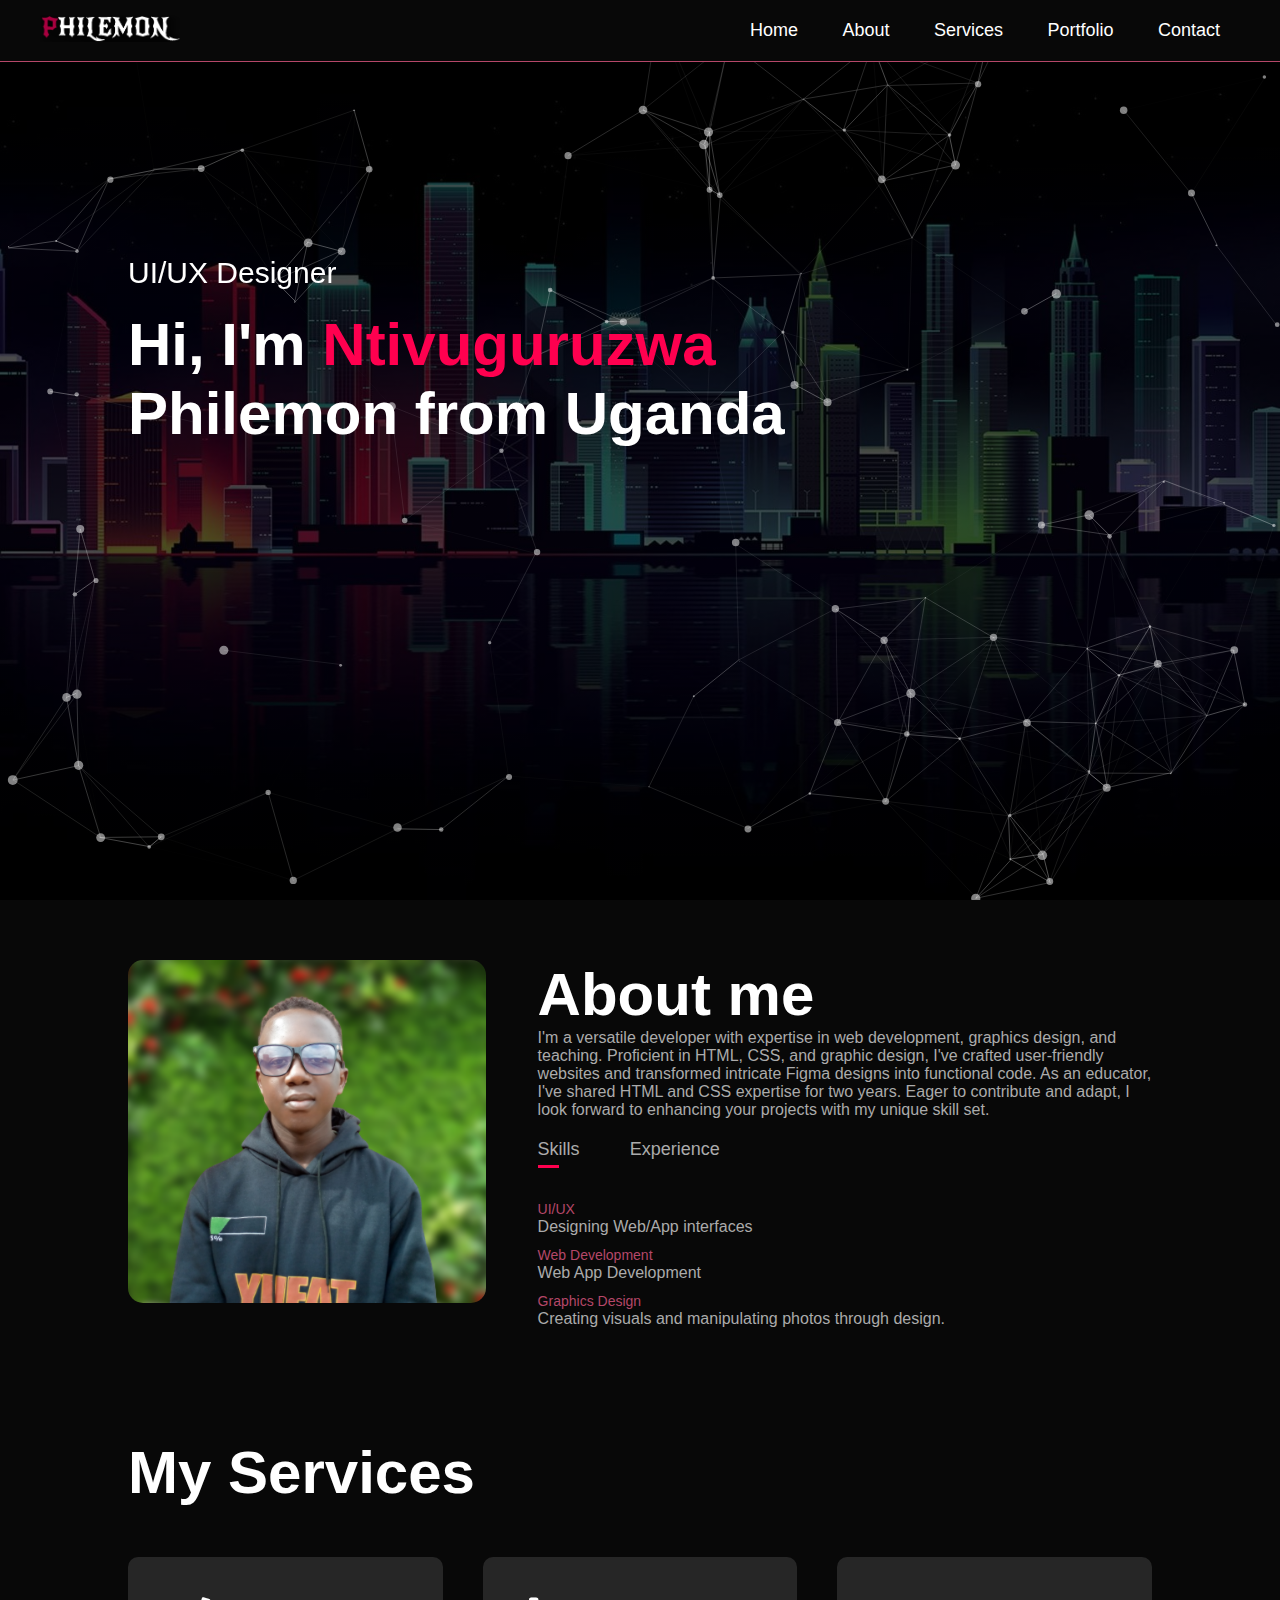
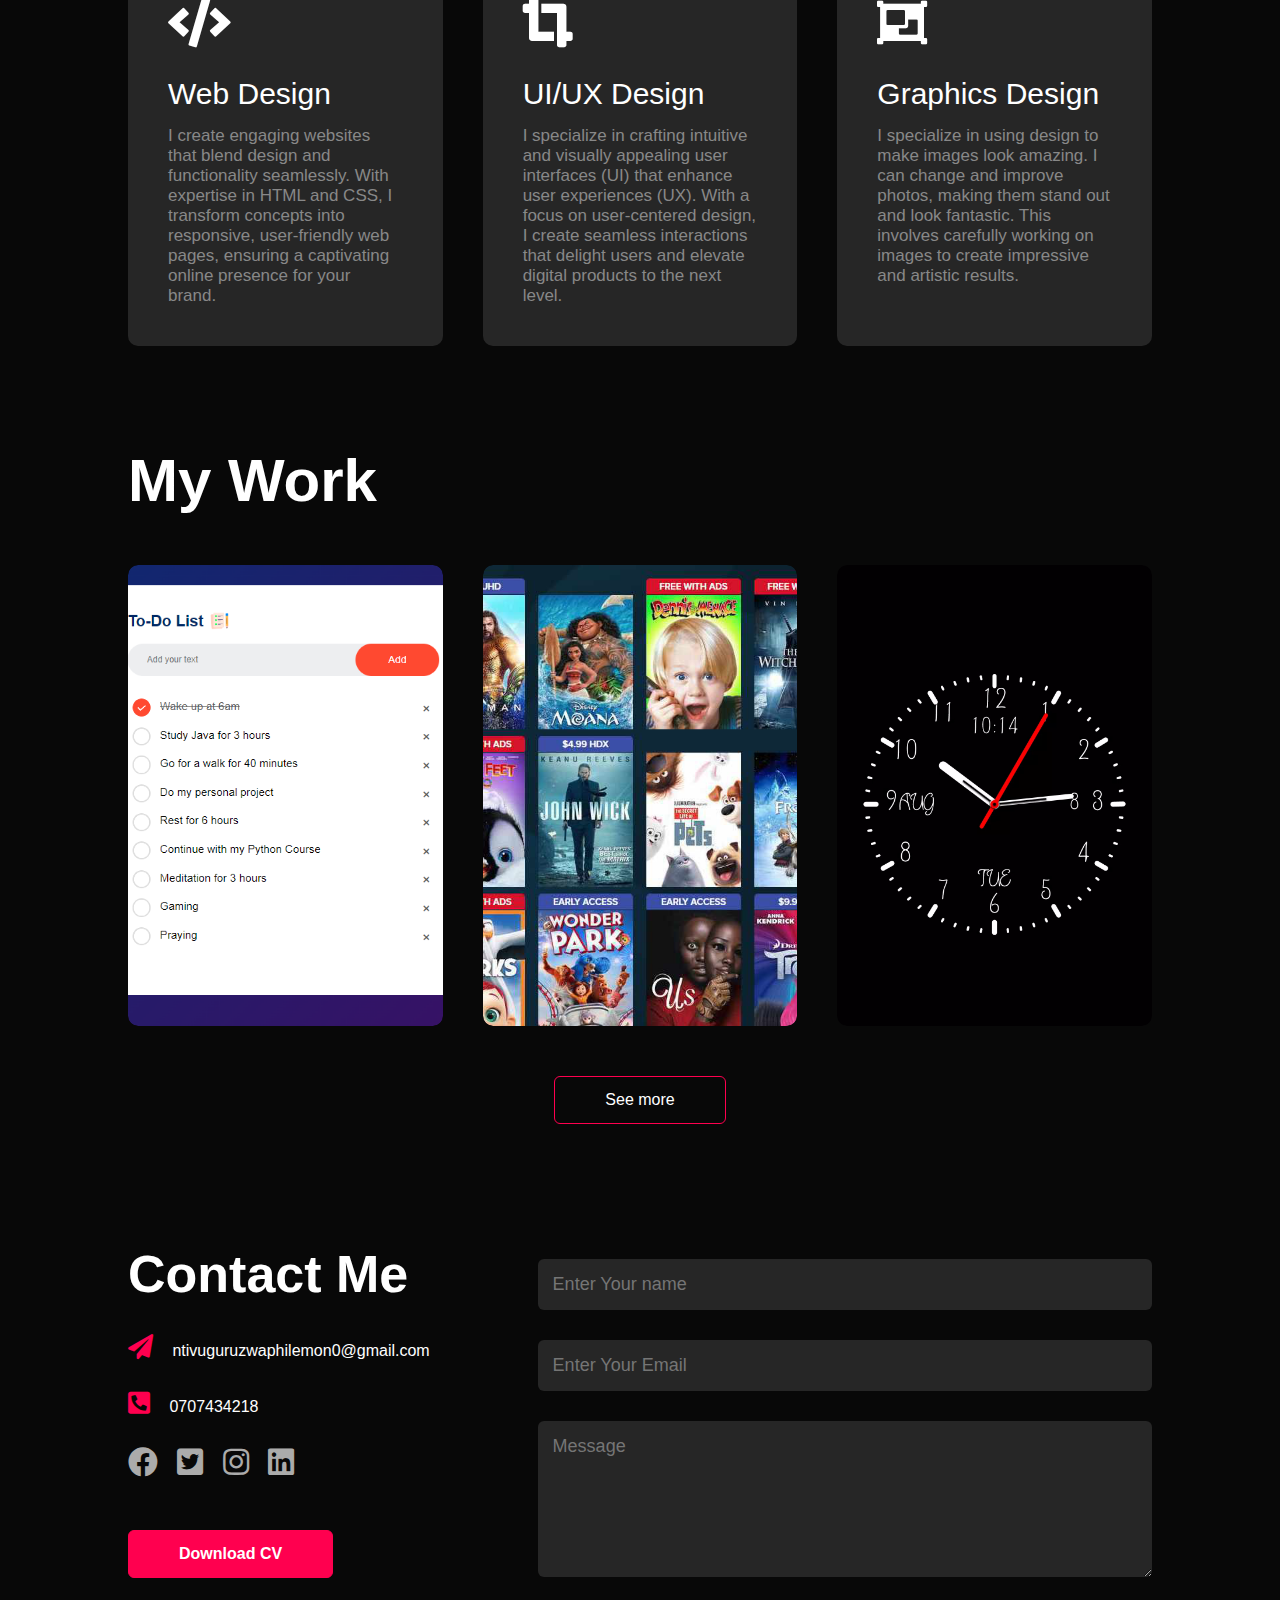
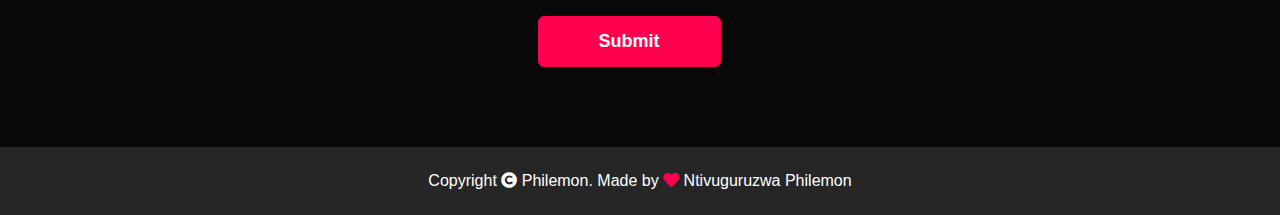
<file: index.html>
<!DOCTYPE html>
<html lang="en">

<head>
    <meta charset="UTF-8">
    <meta http-equiv="X-UA-Compatible" content="IE=edge">
    <meta name="viewport" content="width=device-width, initial-scale=1.0">
    <link rel="stylesheet" href="./css/all.css">
    <link rel="stylesheet" href="./css/style.css">
    <link rel="shortcut icon" href="./images/fav.png">
    <title>Portfolio</title>
</head>
<body>
    <div id="header">
        <div id="particles-js">

        </div>
        <div class="container">
            <nav>
                <a href="# "><img src="./images/logo.png" class="logo"></a>
                <ul id="sidemenu">
                    <li><a href="#">Home</a></li>
                    <li><a href="#about">About</a></li>
                    <li><a href="#services">Services</a></li>
                    <li><a href="#portfolio">Portfolio</a></li>
                    <li><a href="#contact">Contact</a></li>
                    <i class="fa fa-times" onclick="closemenu()"></i>
                </ul>
                <i class="fa fa-bars" onclick="openmenu()"></i>
            </nav>

            <div class="header-text">
                <p>UI/UX Designer</p>
                <h1>Hi, I'm <span>Ntivuguruzwa </span> <br> Philemon from Uganda</h1>
            </div>

        </div>
    </div>

    <main class="main">
        <!-- ---------------About-section------------------- -->
        <div id="about">
            <div class="container">
                <div class="row">
                    <div class="about-col-1">
                        <img src="./images/Philemon.png" alt="">
                    </div>

                    <div class="about-col-2">
                        <h1 class="sub-title">About me</h1>
                        <p>
                            I'm a versatile developer with expertise in web development, graphics design, and teaching. Proficient in HTML, CSS, and graphic design, I've crafted user-friendly websites and transformed intricate Figma designs into functional code. As an educator, I've shared HTML and CSS expertise for two years. Eager to contribute and adapt, I look forward to enhancing your projects with my unique skill set.
                        </p>

                        <!-- -------------tab-titles----------------- -->
                        <div class="tab-titles">
                            <p class="tab-links active-link" onclick="opentab('skills')">Skills</p>
                            <p class="tab-links" onclick="opentab('experience')">Experience</p>
                            <!-- <p class="tab-links" onclick="opentab('education')">Education</p> -->
                        </div>

                        <!-- -------------Skills-tab-contents----------------- -->
                        <div class="tab-contents active-tab" id="skills">
                            <ul>
                                <li><span class="tab-titles3">UI/UX</span><br>Designing Web/App interfaces</li>
                                <li><span class="tab-titles3">Web Development</span><br>Web App Development</li>
                                <li><span class="tab-titles3">Graphics Design</span><br>Creating visuals and manipulating photos through design.
                                </li>
                            </ul>
                        </div>

                        <!-- -------------Experience-tab-contents----------------- -->
                        <div class="tab-contents" id="experience">
                            <ul>
                                <li><span class="tab-titles3">2022 - Current</span><br>Training Coding at YUFAT
                                    Organisation</li>
                                <li><span class="tab-titles3">2021 - 2022</span><br>Free Code Camp Certification</li>
                                <!-- <li><span class="tab-titles3">2016 - 2019</span><br>Internship at ekart eCommerce</li> -->
                            </ul>
                        </div>

                        <!-- -------------Education-tab-contents----------------- -->
                        <!-- <div class="tab-contents" id="education">
                            <ul>
                                <li><span class="tab-titles3">2016</span><br>UI/UX Design Training at ET Institute</li>
                                <li><span class="tab-titles3">2016</span><br>MBA from MIT Bangalore.</li>
                                <li><span class="tab-titles3">2014</span><br>BBA from ISM Bangalore.</li>
                            </ul>
                        </div> -->
                    </div>
                </div>
            </div>
        </div>

        <!-- ---------------Services-section------------------- -->
        <div id="services">
            <div class="container">
                <h1 class="sub-title">My Services</h1>
                <div class="services-list">

                    <!-- ----------------services-item-1----------------------- -->
                    <div>
                        <i class="fa fa-code"></i>
                        <h2>Web Design</h2>
                        <p>
                            I create engaging websites that blend design and functionality seamlessly. With expertise in HTML and CSS, I transform concepts into responsive, user-friendly web pages, ensuring a captivating online presence for your brand.
                        </p>
                        <!-- <a href="#">Learn more</a> -->
                    </div>

                    <!-- ----------------services-item-2----------------------- -->
                    <div>
                        <i class="fa fa-crop-alt"></i>
                        <h2>UI/UX Design</h2>
                        <p>
                            I specialize in crafting intuitive and visually appealing user interfaces (UI) that enhance user experiences (UX). With a focus on user-centered design, I create seamless interactions that delight users and elevate digital products to the next level.
                        </p>
                        <!-- <a href="#">Learn more</a> -->
                    </div>

                    <!-- ----------------services-item-3----------------------- -->
                    <div>
                        <i class="fa fa-object-group"></i>
                        <h2>Graphics Design</h2>
                        <p>
                            I specialize in using design to make images look amazing. I can change and improve photos, making them stand out and look fantastic. This involves carefully working on images to create impressive and artistic results.
                        </p>
                        <!-- <a href="#">Learn more</a> -->
                    </div>
                </div>
            </div>
        </div>

        <!-- ---------------Portfolio-section------------------- -->
        <div id="portfolio">
            <div class="container">
                <h1 class="sub-title">My Work</h1>

                <div class="work-list">
                    <!-- ---------work-1--------------------- -->
                    <div class="work">
                        <img src="./images/work00002.png" alt="">

                        <div class="layer">
                            <h3>To-Do App</h3>
                            <p>
                                Streamline tasks, set deadlines, and stay organized with our user-friendly JavaScript to-do app. Accomplish more efficiently.
                            </p>
                            <a href="#"><i class="fa fa-external-link-alt"></i></a>
                        </div>
                    </div>

                    <!-- ---------work-2--------------------- -->
                    <div class="work">
                        <img src="./images/work001.png" alt="">

                        <div class="layer">
                            <h3>Movie App</h3>
                            <p>
                                Explore and enjoy a dynamic movie experience with our 
                                JavaScript-powered movie app. Discover and engage seamlessly.
                            </p>
                            <a href="#"><i class="fa fa-external-link-alt"></i></a>
                        </div>
                    </div>

                    <!-- ---------work-3--------------------- -->
                    <div class="work">
                        <img src="./images/work003.png" alt="">

                        <div class="layer">
                            <h3>Theme Clock</h3>
                            <p>
                                Experience time differently with our theme clock powered by JavaScript. Transform your space with visual enchantment.
                            </p>
                            <a href="#"><i class="fa fa-external-link-alt"></i></a>
                        </div>
                    </div>
                </div>

                <a href="Popup.html" id="btn-popup" class="btn">See more</a>
            </div>
        </div>

        <!-- ---------------Contact-section------------------- -->
        <div id="contact">
            <div class="container">
                <div class="row">
                    <div class="contact-left">
                        <h1 class="sub-title sub-title2">Contact Me</h1>
                        <p><i class="fa fa-paper-plane"></i> ntivuguruzwaphilemon0@gmail.com</p>
                        <p><i class="fa fa-phone-square-alt"></i> 0707434218</p>

                        <div class="social-icons">
                            <a href="https://www.facebook.com/profile.php?id=100076455902563" target="_blank"><i
                                    class="fab fa-facebook"></i></a>
                            <a href="https://twitter.com/NtivuguruzwaPh1" target="_blank"><i
                                    class="fab fa-twitter-square"></i></a>
                            <a href="https://www.instagram.com/casperphilemon0/" target="_blank"><i
                                    class="fab fa-instagram"></i></a>
                            <a href="https://www.linkedin.com/in/ntivuguruzwa-philemon-b5b22322b/" target="_blank"><i
                                    class="fab fa-linkedin"></i></a>
                        </div>

                        <a href="images/my-cv.pdf" download class="btn btn2">Download CV</a>
                    </div>

                    <div class="contact-right">
                        <form>
                            <input type="text" name="Name" placeholder="Enter Your name" required>
                            <input type="text" name="Email" placeholder="Enter Your Email" required>
                            <textarea name="Message" rows="6" placeholder="Message"></textarea>
                            <button type="submit" class="btn btn2">Submit</button>
                        </form>
                    </div>
                </div>
            </div>

            <div class="copyright">
                <p>Copyright <span><i class="fa fa-copyright"></i></span> Philemon. Made by <span><i
                            class="fa fa-heart heart-icon"></i></span> Ntivuguruzwa Philemon</p>
            </div>

        </div>


    </main>

    <!-- --------------------------Javascript-Section-For-About-Tabs----------------------- -->
    <script>

        var tablinks = document.getElementsByClassName("tab-links");
        var tabcontents = document.getElementsByClassName("tab-contents");

        function opentab(tabname) {
            for (tablink of tablinks) {
                tablink.classList.remove("active-link");
            }

            for (tabcontent of tabcontents) {
                tabcontent.classList.remove("active-tab");
            }

            event.currentTarget.classList.add("active-link");
            document.getElementById(tabname).classList.add("active-tab")
        }
    </script>

    <script>
        <!-- --------------------------Javascript-Section-For-About-Tabs----------------------- -->
        var sidemenu = document.getElementById("sidemenu");
        // let btnPopup = document.getElementById("btn-popup");
        // let popupContainer = document.querySelector(".popup-container");

        function openmenu() {
            sidemenu.style.right = "0";
        }

        function closemenu() {
            sidemenu.style.right = "-400px";
        }

        // btnPopup.addEventListener("click", function() {
        //     popupContainer.style.display = "block";
        // })

    </script>

    <script src="particles.js"></script>
    <script src="app.js"></script>
</body>
</html>
</file>
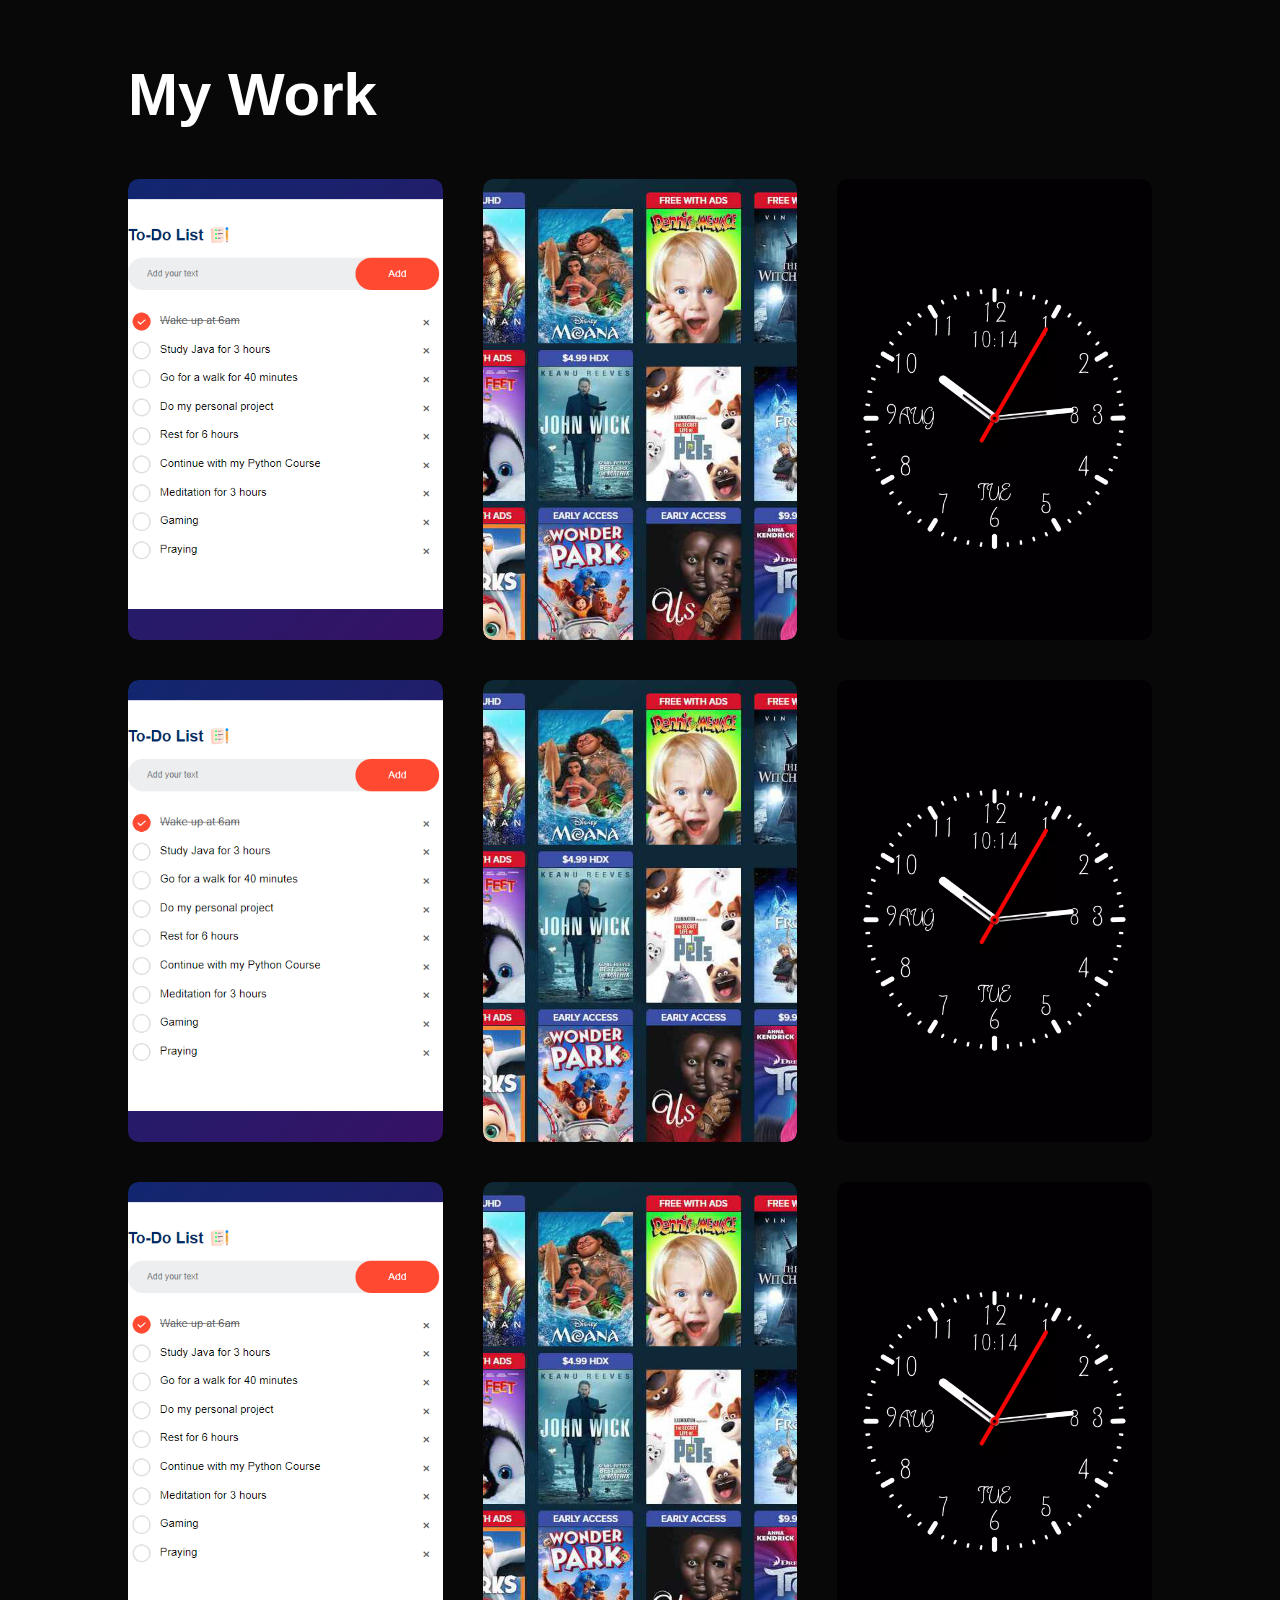
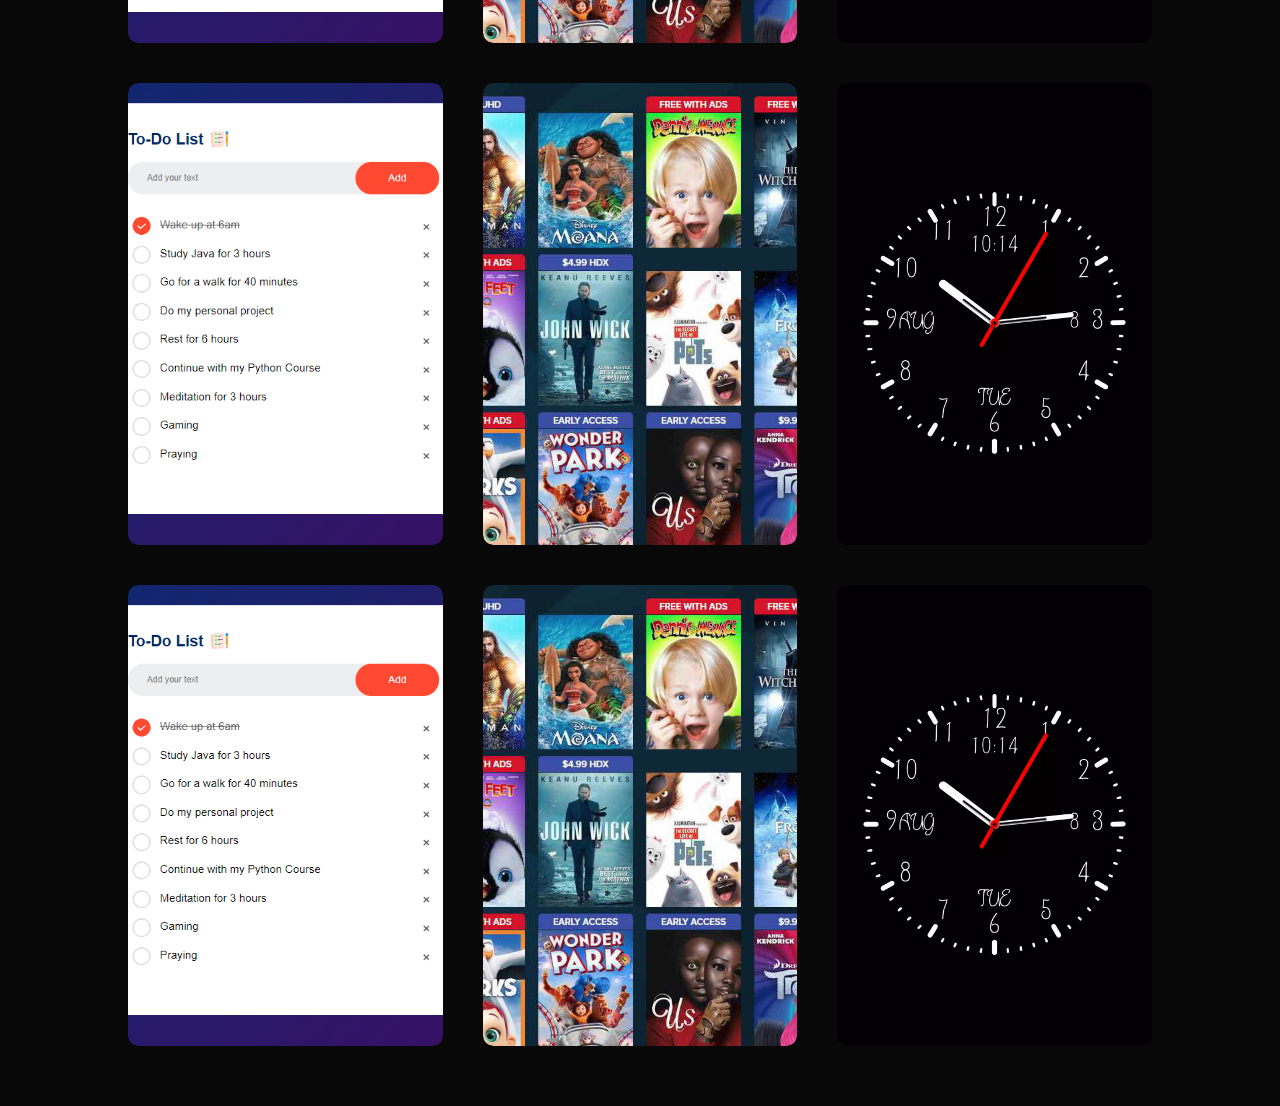
<file: Popup.html>
<!DOCTYPE html>
<html lang="en">
    <head>
        <meta charset="UTF-8">
        <meta http-equiv="X-UA-Compatible" content="IE=edge">
        <meta name="viewport" content="width=device-width, initial-scale=1.0">
        <link rel="stylesheet" href="./css/all.css">
        <link rel="stylesheet" href="./css/style.css">
        <title>Portfolio</title>
    </head>
<body>
     <!-- --------------------PopUp--Section----------------------- -->
     <div class="popup-container">
        <div id="portfolio">
            <div class="container">
                <h1 class="sub-title">My Work</h1>

                <div class="work-list">
                    <!-- ---------work-1--------------------- -->
                    <div class="work">
                        <img src="./images/work00002.png" alt="">

                        <div class="layer">
                            <h3>To-Do App</h3>
                            <p>
                                Streamline tasks, set deadlines, and stay organized with our user-friendly JavaScript to-do app. Accomplish more efficiently.
                            </p>
                        </div>
                    </div>

                    <!-- ---------work-2--------------------- -->
                    <div class="work">
                        <img src="./images/work001.png" alt="">

                        <div class="layer">
                            <h3>Movie App</h3>
                            <p>
                                Explore and enjoy a dynamic movie experience with our 
                                JavaScript-powered movie app. Discover and engage seamlessly.
                            </p>
                        </div>
                    </div>

                    <!-- ---------work-3--------------------- -->
                    <div class="work">
                        <img src="./images/work003.png" alt="">

                        <div class="layer">
                            <h3>Theme Clock</h3>
                            <p>
                                Experience time differently with our theme clock powered by JavaScript. Transform your space with visual enchantment.
                            </p>
                        </div>
                    </div>

                     <!-- ---------work-1--------------------- -->
                     <div class="work">
                        <img src="./images/work00002.png" alt="">

                        <div class="layer">
                            <h3>To-Do App</h3>
                            <p>
                                Streamline tasks, set deadlines, and stay organized with our user-friendly JavaScript to-do app. Accomplish more efficiently.
                            </p>
                        </div>
                    </div>

                    <!-- ---------work-2--------------------- -->
                    <div class="work">
                        <img src="./images/work001.png" alt="">

                        <div class="layer">
                            <h3>Movie App</h3>
                            <p>
                                Explore and enjoy a dynamic movie experience with our 
                                JavaScript-powered movie app. Discover and engage seamlessly.
                            </p>
                        </div>
                    </div>

                    <!-- ---------work-3--------------------- -->
                    <div class="work">
                        <img src="./images/work003.png" alt="">

                        <div class="layer">
                            <h3>Theme Clock</h3>
                            <p>
                                Experience time differently with our theme clock powered by JavaScript. Transform your space with visual enchantment.
                            </p>
                        </div>
                    </div>

                     <!-- ---------work-1--------------------- -->
                     <div class="work">
                        <img src="./images/work00002.png" alt="">

                        <div class="layer">
                            <h3>To-Do App</h3>
                            <p>
                                Streamline tasks, set deadlines, and stay organized with our user-friendly JavaScript to-do app. Accomplish more efficiently.
                            </p>
                        </div>
                    </div>

                    <!-- ---------work-2--------------------- -->
                    <div class="work">
                        <img src="./images/work001.png" alt="">

                        <div class="layer">
                            <h3>Movie App</h3>
                            <p>
                                Explore and enjoy a dynamic movie experience with our 
                                JavaScript-powered movie app. Discover and engage seamlessly.
                            </p>
                        </div>
                    </div>

                    <!-- ---------work-3--------------------- -->
                    <div class="work">
                        <img src="./images/work003.png" alt="">

                        <div class="layer">
                            <h3>Theme Clock</h3>
                            <p>
                                Experience time differently with our theme clock powered by JavaScript. Transform your space with visual enchantment.
                            </p>
                        </div>
                    </div>

                     <!-- ---------work-1--------------------- -->
                     <div class="work">
                        <img src="./images/work00002.png" alt="">

                        <div class="layer">
                            <h3>To-Do App</h3>
                            <p>
                                Streamline tasks, set deadlines, and stay organized with our user-friendly JavaScript to-do app. Accomplish more efficiently.
                            </p>
                        </div>
                    </div>

                    <!-- ---------work-2--------------------- -->
                    <div class="work">
                        <img src="./images/work001.png" alt="">

                        <div class="layer">
                            <h3>Movie App</h3>
                            <p>
                                Explore and enjoy a dynamic movie experience with our 
                                JavaScript-powered movie app. Discover and engage seamlessly.
                            </p>
                        </div>
                    </div>

                    <!-- ---------work-3--------------------- -->
                    <div class="work">
                        <img src="./images/work003.png" alt="">

                        <div class="layer">
                            <h3>Theme Clock</h3>
                            <p>
                                Experience time differently with our theme clock powered by JavaScript. Transform your space with visual enchantment.
                            </p>
                        </div>
                    </div>

                     <!-- ---------work-1--------------------- -->
                    <div class="work">
                        <img src="./images/work00002.png" alt="">

                        <div class="layer">
                            <h3>To-Do App</h3>
                            <p>
                                Streamline tasks, set deadlines, and stay organized with our user-friendly JavaScript to-do app. Accomplish more efficiently.
                            </p>
                        </div>
                    </div>

                    <!-- ---------work-2--------------------- -->
                    <div class="work">
                        <img src="./images/work001.png" alt="">

                        <div class="layer">
                            <h3>Movie App</h3>
                            <p>
                                Explore and enjoy a dynamic movie experience with our 
                                JavaScript-powered movie app. Discover and engage seamlessly.
                            </p>
                        </div>
                    </div>

                    <!-- ---------work-3--------------------- -->
                    <div class="work">
                        <img src="./images/work003.png" alt="">

                        <div class="layer">
                            <h3>Theme Clock</h3>
                            <p>
                                Experience time differently with our theme clock powered by JavaScript. Transform your space with visual enchantment.
                            </p>
                        </div>
                    </div>
                </div>
            </div>
        </div>

    </div>
</body>
</html>
</file>
<file: css/style.css>
*{
    margin: 0;
    padding: 0;
    box-sizing: border-box;
    font-family: sans-serif;
}

html {
    scroll-behavior: smooth;
  }

body{
    background: #080808;
    color: #fff;
    height: 100vh;
    position: relative;
}

#header{
    width: 100%;
    height: 100vh;
    position: relative;
}

#particles-js {
    min-width: 100%;
    height: 100%;
    background-size: cover;
    background-position: center;
    background-image: linear-gradient(rgba(0, 0, 0, .7), rgba(0, 0, 0, .7)), url(../images/digital.jpg);
}

.container{
    padding: 10px 10%;
}

nav{
    display: flex;
    align-items: center;
    justify-content: space-between;
    flex-wrap: wrap;
    position: fixed;
    width: 100%;
    background: #080808;
    left: 0;
    top: 0;
    z-index: 200;
    padding: 10px 40px;
    border-bottom: 1px solid #b54769;
}

.logo{
    width: 140px;
    cursor: pointer;
}

nav ul li{
    display: inline-block;
    list-style: none;
    margin: 10px 20px;
}

nav ul li a{
    color: #fff;
    text-decoration: none;
    font-size: 18px;
    position: relative;
}

nav ul li a::after{
    content: "";
    width: 0;
    height: 3px;
    background: #ff004f;
    position: absolute;
    left: 0;
    bottom: -6px;
    transition: .5s all;
}

nav ul li a:hover::after{
    width: 100%;
}

.header-text{
    margin-top: 20%;
    font-size: 30px;
    z-index: 10;
    position: absolute;
    top: 0;
}

.header-text h1{
    font-size: 60px;
    margin-top: 20px;
}

.header-text h1 span{
    color: #ff004f;
}


/* <!-- ---------------About-section------------------- --> */

#about{
    padding: 50px 0;
    color: #ababab;
}

.row{
    display: flex;
    justify-content: space-between;
    flex-wrap: wrap;
    position: relative;
}

.about-col-1{
    flex-basis: 35%;
}

/* .about-col-1::before {
    content: "";
    height: 45vh;
    width: 25vw;
    position: absolute;
    bottom: -8rem;
    right: 0;
    background-color: rgba(255, 255, 255, 0.1);
    border-radius: 50% 50% 61% 39% / 39% 40% 60% 61%;
    backdrop-filter: blur(20px);
    z-index: -1;
} */

.about-col-1 img{
    width: 100%;
    border-radius: 15px;
}

.about-col-2{
    flex-basis: 60%;
}

.sub-title{
    font-size: 60px;
    font-weight: 600;
    color: #fff;
}

.tab-titles{
    display: flex;
    margin: 20px 0 40px;
}

.tab-links{
    margin-right: 50px;
    font-size: 18px;
    font-weight: 500;
    cursor: pointer;
    position: relative;
}

.tab-links::after{
    content: "";
    width: 0;
    height: 3px;
    background: #ff004f;
    position: absolute;
    left: 0;
    bottom: -8px;
    transition: .5s all;
}

.tab-links.active-link::after{
    width: 50%;
}

.tab-contents ul li{
    list-style: none;
    margin: 10px 0;
}

.tab-contents ul li span{
    color: #b54769;
    font-size: 14px;
}

.tab-contents{
    display: none;
}

.tab-contents.active-tab{
    display: block;
}


/* <!-- ---------------Services-section------------------- --> */
#services{
    padding: 30px 0;
}

.services-list{
    display: grid;
    grid-template-columns: repeat(auto-fit, minmax(250px, 1fr));
    grid-gap: 40px;
    margin-top: 50px;
}

.services-list div{
    background: #262626;
    padding: 40px;
    font-size: 13px;
    font-weight: 300;
    border-radius: 10px;
    transition: background .5s, transform .5s;
}

.services-list i{
    font-size: 50px;
    margin-bottom: 30px;
}

.services-list div h2{
    font-size: 30px;
    font-weight: 500;
    margin-bottom: 15px;
}

.services-list p{
    font-size: 17px;
    color: #888;
}


.services-list div a{
    text-decoration: none;
    color: #fff;
    font-size: 12px;
    margin-top: 20px;
    display: inline-block;
}

.services-list div:hover{
    background: #ff004f;
    transform: translateY(-10px);
}

/* <!-- ---------------Portfolio-section------------------- --> */

#portfolio {
    padding: 50px 0;

}

.work-list{
    display: grid;
    grid-template-columns: repeat(auto-fit, minmax(250px, 1fr));
    grid-gap: 40px;
    margin-top: 50px;
    /* height: 40vh; */
}

.work{
    border-radius: 10px;
    position: relative;
    overflow: hidden;
}

.work img{
    height: 100%;
    width: 100%;
    object-fit: cover;
    border-radius: 10px;
    display: block;
    transition: transform .5s;
}

.work:hover img{
    transform: scale(1.1);
}

.layer{
    width: 100%;
    height: 0;
    background: linear-gradient(rgba(0,0,0, .6), #ff004f);
    border-radius: 10px;position: absolute;
    left: 0;
    bottom: 0;
    overflow: hidden;
    display: flex;
    align-items: center;
    justify-content: center;
    flex-direction: column;
    padding: 0 40px;
    text-align: center;
    font-size: 14px;
    transition: height .5s;
}

.layer h3{
    font-weight: 600;
    margin-bottom: 20px;
    font-size: 18px;
}

.layer a{
    margin-top: 20px;
    color: #ff004f;
    text-decoration: none;
    font-size: 18px;
    line-height: 60px;
    background: #fff;
    width: 60px;
    height: 60px;
    border-radius: 50%;
    text-align: center;
    transition: .5s all;
}

.layer a:hover{
    background: #3d0115;
    color: #fff;
}

.work:hover .layer{
    height: 100%;
}

.btn{
    display: block;
    margin: 50px auto;
    width: fit-content;
    border: 1px solid #ff004f;
    padding: 14px 50px;
    border-radius: 6px;
    text-decoration: none;
    color: #fff;
    transition: background .5s;
}

.btn:hover{
    background: #ff004f;
}


/* ------------------PopUp----Container-------------------- */
/* .popup-container {
    background-color: #004911;
    height: 100vh;
    width: 100%;
    position: absolute;
    top: 0;
    left: 0;
    z-index: 50;
    display: none;
} */


/* <!-- ---------------Contact-section------------------- --> */
.sub-title2{
    font-size: 52px;
}

.contact-left{
    flex-basis: 35%;
}

.contact-right{
    flex-basis: 60%;
}

.contact-left p{
    margin-top: 30px;
}

.contact-left p i{
    color: #ff004f;
    margin-right: 15px;
    font-size: 25px;
}

.social-icons{
    margin-top: 30px;
}

.social-icons a{
    text-decoration: none;
    font-size: 30px;
    margin-right: 15px;
    color: #ababab;
    display: inline-block;
    transition: transform .5s;
}

.social-icons a:hover{
    color: #ff004f;
    transform: translateY(-5px);
}

.btn.btn2{
    display: inline-block;
    background: #ff004f;
    font-weight: 600;
}

.contact-right form{
    width: 100%;
}

form input, form textarea{
    width: 100%;
    border: 0;
    outline: none;
    background: #262626;
    padding: 15px;
    margin: 15px 0;
    color: #fff;
    font-size: 18px;
    border-radius: 6px;
}

form .btn.btn2{
    padding: 14px 60px;
    font-size: 18px;
    margin-top: 20px;
    cursor: pointer;
}

.copyright{
    width: 100%;
    text-align: center;
    padding: 25px 0;
    background: #262626;
    font-weight: 400;
    margin-top: 20px;
}


.copyright .heart-icon{
    color: #ff004f;
}




/* ----------------------Media Query---------------------------------- */
nav .fa{
    display: none;
}

@media only screen and (max-width: 600px){
    #header{
        height: 80vh;
    }

    .header-text{
        margin-top: 40%;
        font-size: 16px;
    }

    .header-text h1{
        font-size: 30px;
    }

    nav .fa{
        display: block;
        font-size: 25px;
    }

    nav ul{
        --webkit-background: rgba(72, 1, 24);
        backdrop-filter: blur(50px);
        position: fixed;
        top: 0;
        right: -200px;
        width: 200px;
        height: 100vh;
        padding-top: 50px;
        z-index: 5;
        transition: right .5s;
    }

    nav ul li{
        display: block;
        margin: 25px;
    }

    nav ul .fa{
        position: absolute;
        top: 25px;
        left: 25px;
        cursor: pointer;
    }

    .sub-title{
        font-size: 40px;
    }

    .about-col-1, .about-col-2{
        flex-basis: 100%;
    }

    .about-col-1{
        margin-bottom: 30px;
    }

    .about-col-2{
        font-size: 14px;
    }

    .tab-links{
        font-size: 16px;
        margin-right: 20px;
    }

    .contact-left, .contact-right{
        flex-basis: 100%;
        }
}


@media (max-width: 800px){
    nav .fa{
        display: block;
        font-size: 25px;
    }

    nav ul{
        --webkit-background: rgba(72, 1, 24);
        backdrop-filter: blur(50px);
        position: fixed;
        top: 0;
        right: -200px;
        width: 200px;
        height: 100vh;
        padding-top: 50px;
        z-index: 5;
        transition: right .5s;
    }

    nav ul li{
        display: block;
        margin: 25px;
    }

    nav ul .fa{
        position: absolute;
        top: 25px;
        left: 25px;
        cursor: pointer;
    }

    .contact-left, .contact-right{
        flex-basis: 100%;
        }
}
</file>
